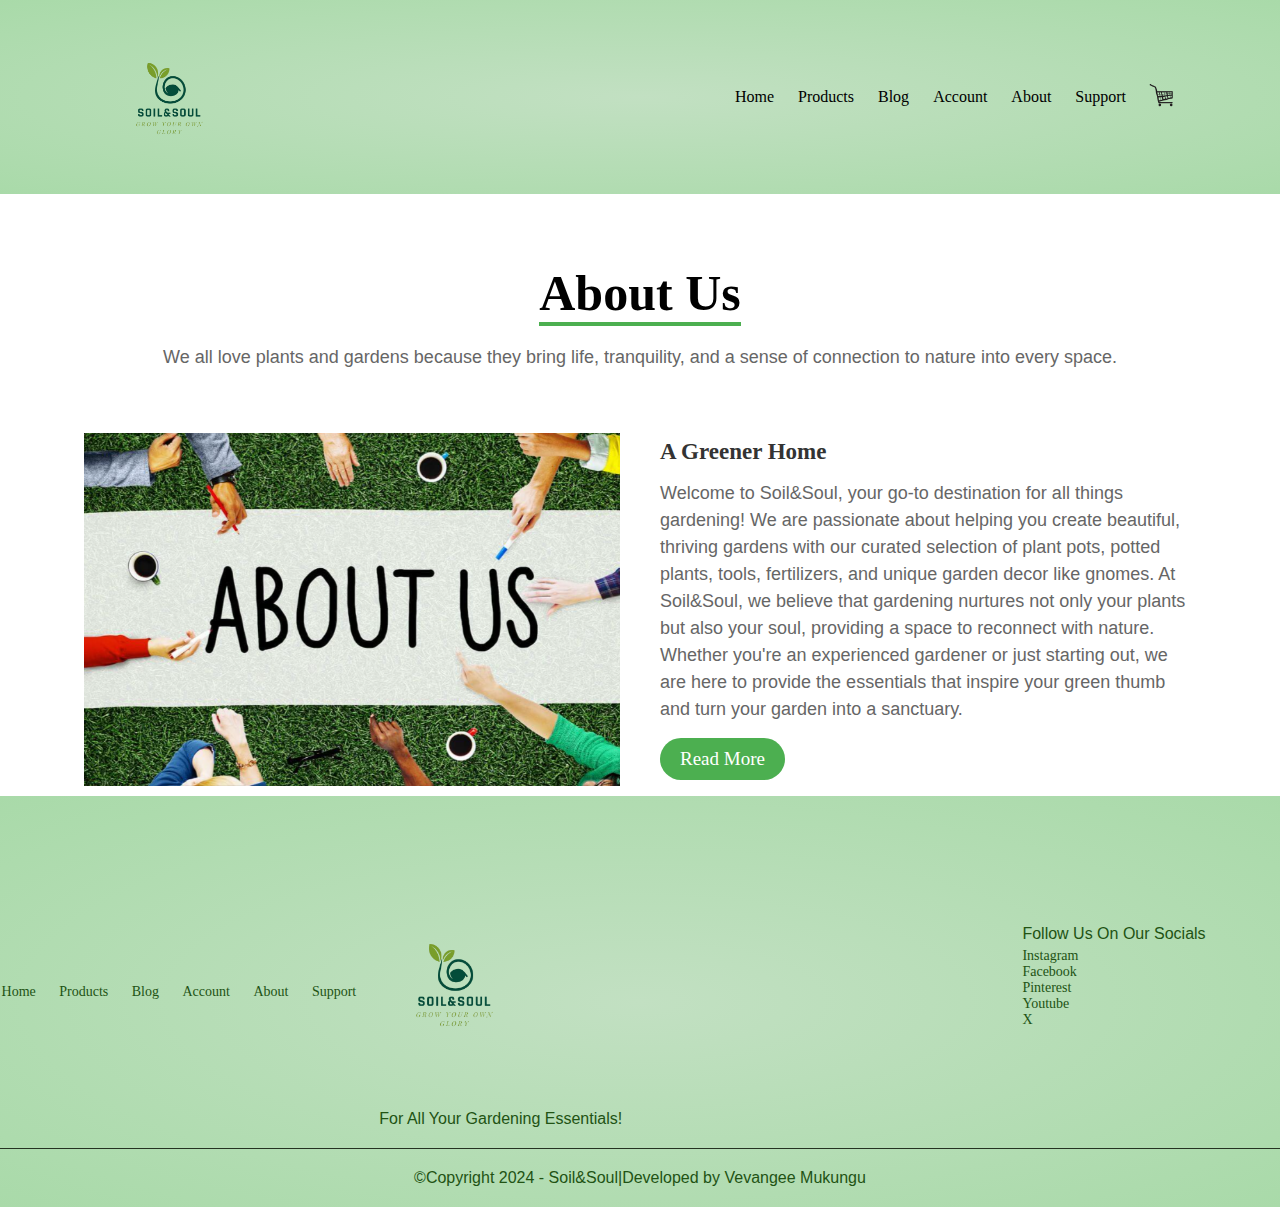
<file: About.html>
<!DOCTYPE html>
<html lang="en">
<head>
    <meta charset="UTF-8">
    <meta name="viewport" content="width=device-width, initial-scale=1.0">
    <title>About</title>
    <link rel="stylesheet" href="main.css">
</head>
<body>
    <div class="head">
        <header class="container">
          <nav class="navbar">
            <div class="logo">
                <a href="Index.html"><img src="Media/SSLogo.png" alt="Soil&Soul logo" width="130px"></a>
            </div>
            <div class="navigation">
                <ul>
                    <li><a href="Index.html">Home</a></li>
                    <li><a href="AllProducts.html">Products</a></li>
                    <li><a href="Blog.html">Blog</a></li>
                    <li><a href="Account.html">Account</a></li>
                    <li><a href="About.html">About</a></li>
                    <li><a href="Support.html">Support</a></li>
                </ul>
            </div>
            <a href="Cart.html"> <img src="Media/Cart-removebg-preview.png" alt="Cart Icon" width="30px" height="30px"></a>
          </nav>
        </header>
        </div>

     <main>
     <div class="heading">
        <h1>About Us</h1>
        <p>We all love plants and gardens because they bring life, tranquility, and a sense of connection to nature into every space.</p>
     </div>
     <div class="container">
        <section class="about">
            <div class="about-img">
                <img src="Media/AboutUs.png" alt="">
            </div>
            <div class="about-content">
                <h2>A Greener Home</h2>
                <p>Welcome to Soil&Soul, your go-to destination for all things gardening! We are passionate about helping you create beautiful, thriving gardens with our curated selection of plant pots, potted plants, tools, fertilizers, and unique garden decor like gnomes. At Soil&Soul, we believe that gardening nurtures not only your plants but also your soul, providing a space to reconnect with nature. Whether you're an experienced gardener or just starting out, we are here to provide the essentials that inspire your green thumb and turn your garden into a sanctuary.</p>
                <a href="#" class="about-read-more">Read More</a>
            </div>
        </section>
     </div>
    </main>         <!---FOOTER-->
    <footer class="Footer">
        <div class="row">
          <div class="col1">
            <div class="navigation">
              <ul>
                  <li><a href="Index.html">Home</a></li>
                  <li><a href="AllProducts.html">Products</a></li>
                  <li><a href="Blog.html">Blog</a></li>
                  <li><a href="Account.html">Account</a></li>
                  <li><a href="About.html">About</a></li>
                  <li><a href="Support.html">Support</a></li>
              </ul>
          </div>
          </div>
          <div class="col2">
            <img src="Media/SSLogo.png" height="250px">
            <p>For All Your Gardening Essentials!</p>
          </div>
          <div class="col3">
            <p>Follow Us On Our Socials</p>
            <ul>
              <li><a href="Instagram.com/Soil&Soul_na">Instagram</a> </li>
              <li><a href="X.com/Soil&Soul_na">Facebook</a> </li>
              <li><a href="Pinterest.com/Soil&Soul_na">Pinterest</a> </li>
              <li><a href="Youtube.com/Soil&Soul_na">Youtube</a> </li>
              <li><a href="Facebook.com/Soil&Soul_na">X</a> </li>
            </ul>
          </div>
        </div>
           <hr>
           <p class="Copyright">©Copyright 2024 - Soil&Soul|Developed by Vevangee Mukungu</p>
      </footer>
</body>
</html>
</file>
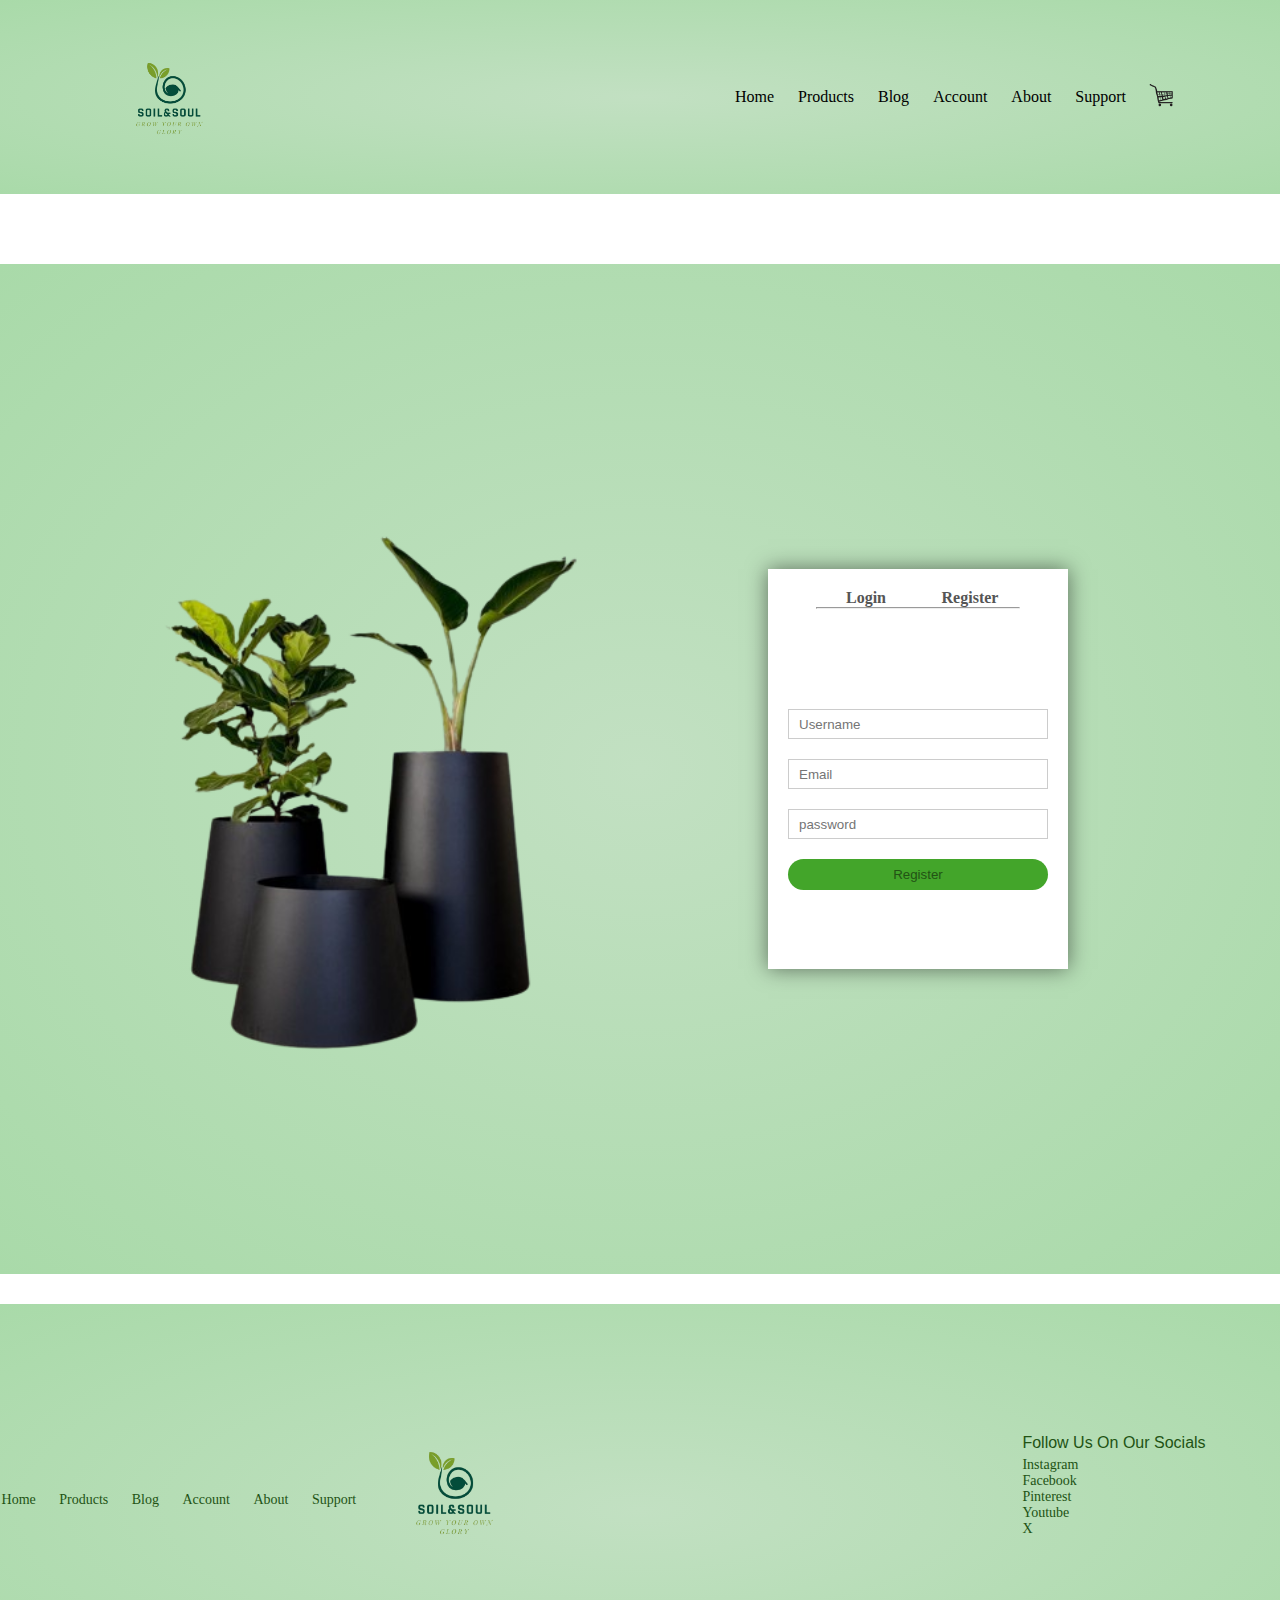
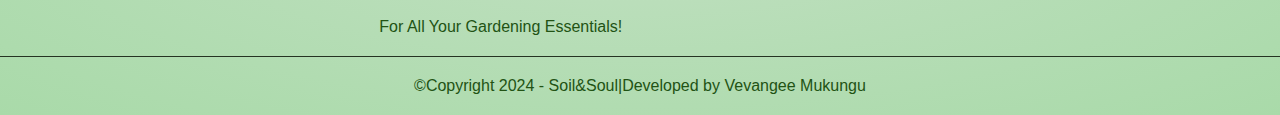
<file: Account.html>
<!DOCTYPE html>
<html lang="en">
<head>
    <meta charset="UTF-8">
    <meta name="viewport" content="width=device-width, initial-scale=1.0">
    <title>Account</title>
    <link rel="stylesheet" href="main.css">
</head>
<body>
    <div class="head">
        <header class="container">
          <nav class="navbar">
            <div class="logo">
                <a href="Index.html"><img src="Media/SSLogo.png" alt="Soil&Soul logo" width="130px"></a>
            </div>
            <div class="navigation">
                <ul>
                    <li><a href="Index.html">Home</a></li>
                    <li><a href="AllProducts.html">Products</a></li>
                    <li><a href="Blog.html">Blog</a></li>
                    <li><a href="Account.html">Account</a></li>
                    <li><a href="About.html">About</a></li>
                    <li><a href="Support.html">Support</a></li>
                </ul>
            </div>
            <a href="Cart.html"> <img src="Media/Cart-removebg-preview.png" alt="Cart Icon" width="30px" height="30px"></a>
          </nav>
        </header>
        </div>
       <!---Account Page-->
       <div class="account-page">
        <div class="container">
            <div class="row">
                <div class="col2">
                    <img src="Media/imagehero.png" width="100%">
                </div>
                <div class="col2">
                    <div class="form-container">
                       <div class="form-btn">
                        <span onclick="login()">Login</span>
                        <span onclick="register()">Register</span>
                        <hr id="Indicator">
                       </div> 
                       <form id="Login">
                        <input type="text" placeholder="Username" required>
                        <input type="password" placeholder="password" required>
                        <button type="submit" class="btn">Login</button>
                        <a href="">Forgot Password?</a>
                       </form>
                       <form id="Register">
                        <input type="text" placeholder="Username" required>
                        <input type="email" placeholder="Email" required>
                        <input type="password" placeholder="password" required>
                        <button type="submit" class="btn">Register</button>
                        
                       </form>
                    </div>
                </div>
            </div>
        </div>
       </div>
            <!---FOOTER-->
    <footer class="Footer">
        <div class="row">
          <div class="col1">
            <div class="navigation">
              <ul>
                  <li><a href="Index.html">Home</a></li>
                  <li><a href="AllProducts.html">Products</a></li>
                  <li><a href="Blog.html">Blog</a></li>
                  <li><a href="Account.html">Account</a></li>
                  <li><a href="About.html">About</a></li>
                  <li><a href="Support.html">Support</a></li>
              </ul>
          </div>
          </div>
          <div class="col2">
            <img src="Media/SSLogo.png" height="250px">
            <p>For All Your Gardening Essentials!</p>
          </div>
          <div class="col3">
            <p>Follow Us On Our Socials</p>
            <ul>
              <li><a href="Instagram.com/Soil&Soul_na">Instagram</a> </li>
              <li><a href="X.com/Soil&Soul_na">Facebook</a> </li>
              <li><a href="Pinterest.com/Soil&Soul_na">Pinterest</a> </li>
              <li><a href="Youtube.com/Soil&Soul_na">Youtube</a> </li>
              <li><a href="Facebook.com/Soil&Soul_na">X</a> </li>
            </ul>
          </div>
        </div>
           <hr>
           <p class="Copyright">©Copyright 2024 - Soil&Soul|Developed by Vevangee Mukungu</p>
      </footer>
      <script>
        var Login =document.getElementById("Login");
        var Register =document.getElementById("Register");
        var Indicator=document.getElementById("Indicator");
        function register(){
            Register.style.transform = "translatex(0px)";
            Login.style.transform = "translatex(0px)";
            Indicator.style.transform = "translatex(100px)";
        }
        function login(){
            Register.style.transform = "translatex(300px)";
            Login.style.transform = "translatex(300px)";
            Indicator.style.transform="translateX(0px)";
        }
      </script>
</body>
</html>
</file>
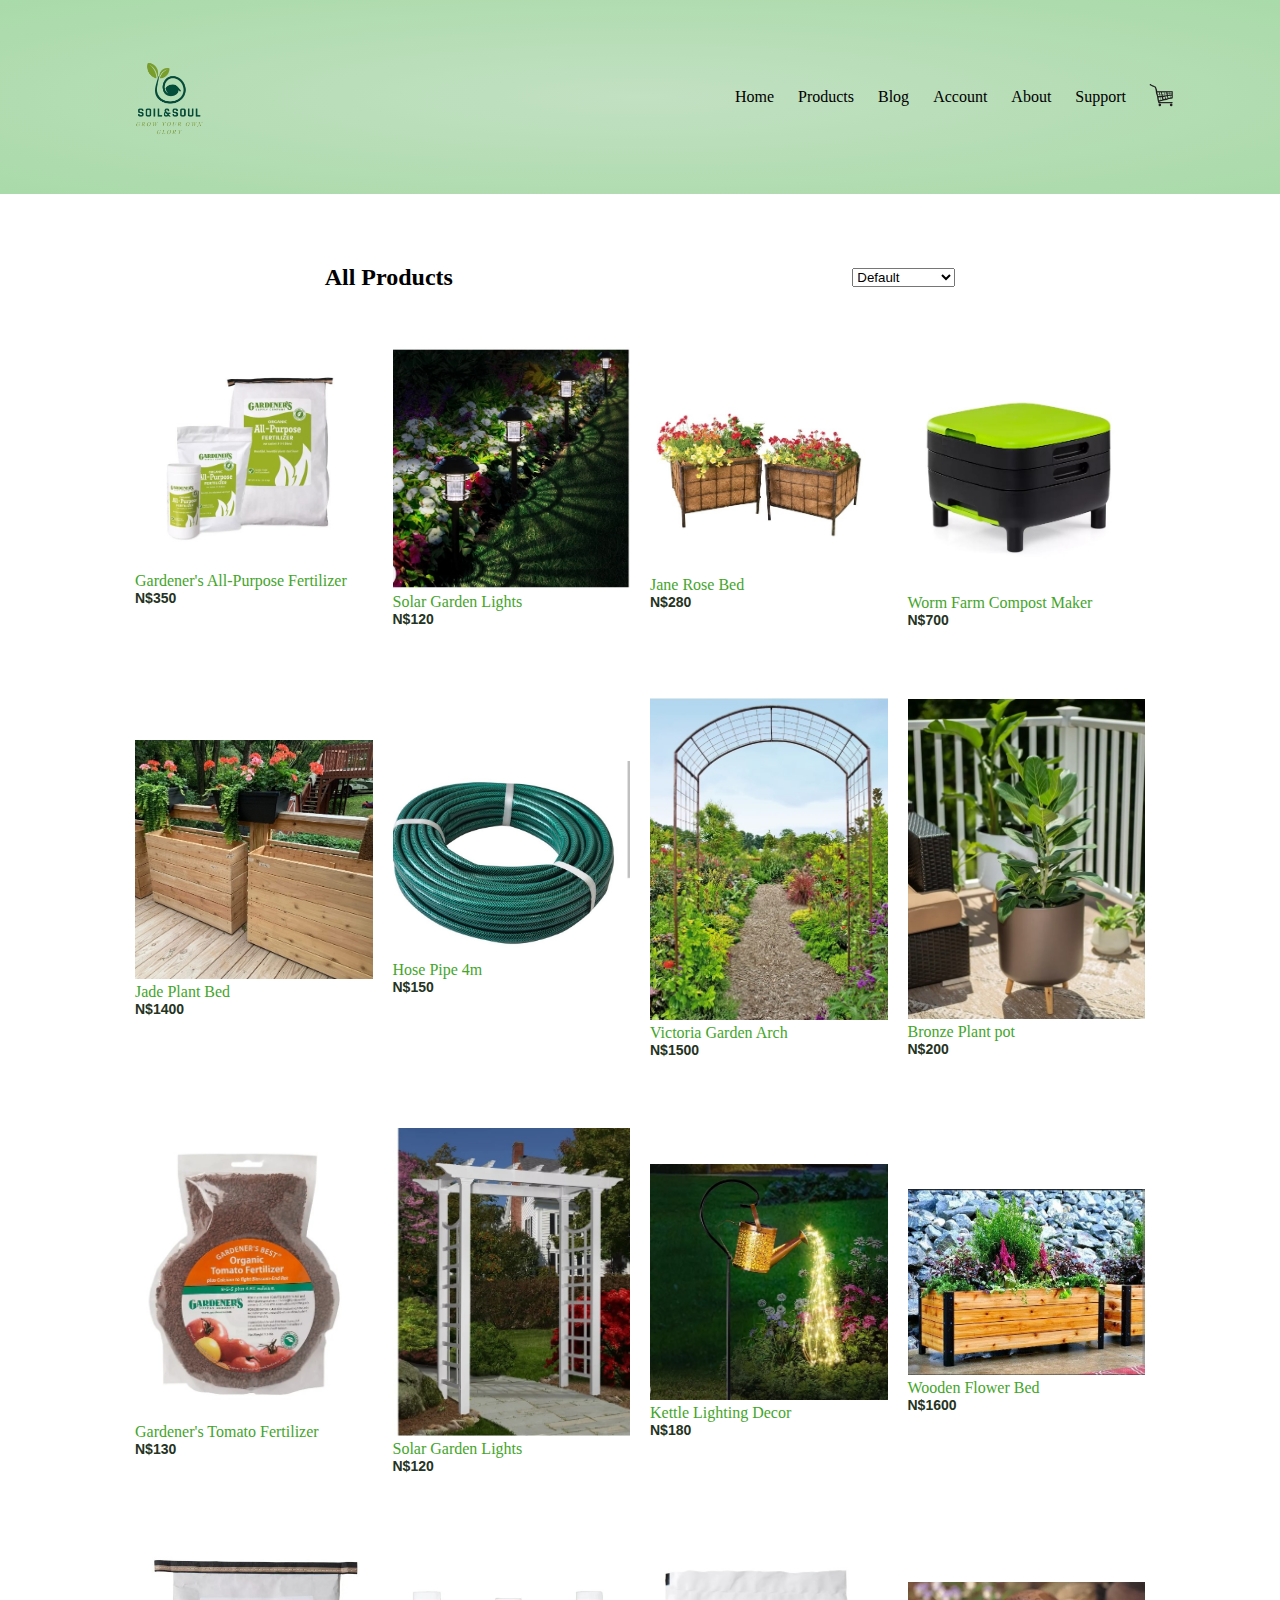
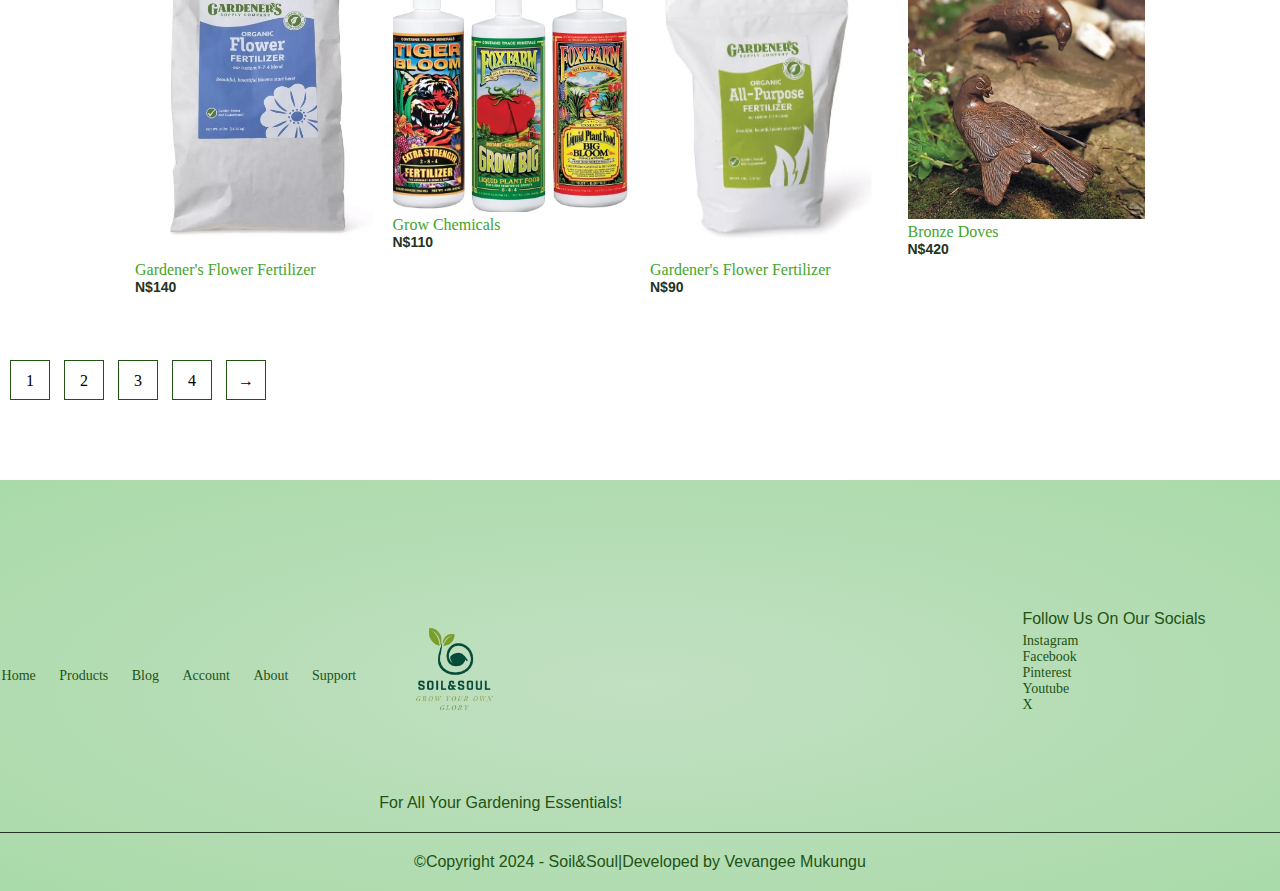
<file: AllProducts.html>
<!DOCTYPE html>
<htl lang="en">
<head>
    <meta charset="UTF-8">
    <meta name="viewport" content="width=device-width, initial-scale=1.0">
    <title>Products</title>
    <link rel="stylesheet" href="main.css">
</head>
<body>
  <!--Head Section-->
  <div class="head">
    <header class="container">
      <nav class="navbar">
        <div class="logo">
            <a href="Index.html"><img src="Media/SSLogo.png" alt="Soil&Soul logo" width="130px"></a>
        </div>
        <div class="navigation">
            <ul>
                <li><a href="Index.html">Home</a></li>
                <li><a href="AllProducts.html">Products</a></li>
                <li><a href="Blog.html">Blog</a></li>
                <li><a href="Account.html">Account</a></li>
                <li><a href="About.html">About</a></li>
                <li><a href="Support.html">Support</a></li>
            </ul>
        </div>
        <a href="Cart.html"> <img src="Media/Cart-removebg-preview.png" alt="Cart Icon" width="30px" height="30px"></a>
      </nav>
    </header>
    </div>
      <!-- Products-->
      <div class="small-container">
        <div class="row">
            <h2>All Products</h2>
            <select>
                <option>Default</option>
                <option>By Price</option>
                <option>By Popularity</option>
                <option>By Rating</option>
                <option>By Promotion</option>
            </select>
        </div>
    
        <div class="row">
          <div class="col4">
            <img src="Media/Product1.jpg">
            <h4>Gardener's All-Purpose Fertilizer</h4>
            <p>N$350</p>
          </div>
          <div class="col4">
            <img src="Media/Product2.jpg">
            <h4>Solar Garden Lights</h4>
          
            <p>N$120</p>
          </div>
          <div class="col4">
            <img src="Media/Product3.jpg">
            <h4>Jane Rose Bed</h4>
            <p>N$280</p>
          </div>
          <div class="col4">
            <img src="Media/Product4.jpg">
            <h4>Worm Farm Compost Maker</h4>
            <p>N$700</p>
          </div>
        </div>
        <div class="row">
            <div class="col4">
              <img src="Media/product5.jpg">
              <h4>Jade Plant Bed</h4>
              <p>N$1400</p>
            </div>
            <div class="col4">
              <img src="Media/Product6.jpg">
              <h4>Hose Pipe 4m</h4>
              <p>N$150</p>
            </div>
            <div class="col4">
              <img src="Media/product7.jpg">
              <h4>Victoria Garden Arch</h4>
              <p>N$1500</p>
            </div>
            <div class="col4">
              <img src="Media/product8.jpg">
              <h4>Bronze Plant pot</h4>
              <p>N$200</p>
            </div>
          </div>
          <div class="row">
            <div class="col4">
              <img src="Media/product9.jpg">
              <h4>Gardener's Tomato Fertilizer</h4>
              <p>N$130</p>
            </div>
            <div class="col4">
              <img src="Media/product11.jpg">
              <h4>Solar Garden Lights</h4>
              <p>N$120</p>
            </div>
            <div class="col4">
              <img src="Media/product12.jpg">
              <h4>Kettle Lighting Decor</h4>
              <p>N$180</p>
            </div>
            <div class="col4">
              <img src="Media/product13.jpg">
              <h4>Wooden Flower Bed</h4>
              <p>N$1600</p>
            </div>
          </div>
          <div class="row">
            <div class="col4">
              <img src="Media/product15.jpg">
              <h4>Gardener's Flower Fertilizer</h4>
              <p>N$140</p>
            </div>
            <div class="col4">
              <img src="Media/product16.jpg">
              <h4>Grow Chemicals</h4>
              <p>N$110</p>
            </div>
            <div class="col4">
              <img src="Media/product10.jpg">
              <h4>Gardener's Flower Fertilizer</h4>
              <p>N$90</p>
            </div>
            <div class="col4">
              <img src="Media/product14.jpg">
              <h4>Bronze Doves</h4>
              <p>N$420</p>
            </div>
          </div>
      </div>
      <div class="page-btn">
        <span>1</span>
        <span>2</span>
        <span>3</span>
        <span>4</span>
        <span>&#8594</span>
      </div>

    </main>
    <!---FOOTER-->
    <footer class="Footer">
      <div class="row">
        <div class="col1">
          <div class="navigation">
            <ul>
                <li><a href="Index.html">Home</a></li>
                <li><a href="AllProducts.html">Products</a></li>
                <li><a href="Blog.html">Blog</a></li>
                <li><a href="Account.html">Account</a></li>
                <li><a href="About.html">About</a></li>
                <li><a href="Support.html">Support</a></li>
            </ul>
        </div>
        </div>
        <div class="col2">
          <img src="Media/SSLogo.png" height="250px">
          <p>For All Your Gardening Essentials!</p>
        </div>
        <div class="col3">
          <p>Follow Us On Our Socials</p>
          <ul>
            <li><a href="Instagram.com/Soil&Soul_na">Instagram</a> </li>
            <li><a href="X.com/Soil&Soul_na">Facebook</a> </li>
            <li><a href="Pinterest.com/Soil&Soul_na">Pinterest</a> </li>
            <li><a href="Youtube.com/Soil&Soul_na">Youtube</a> </li>
            <li><a href="Facebook.com/Soil&Soul_na">X</a> </li>
          </ul>
        </div>
      </div>
         <hr>
         <p class="Copyright">©Copyright 2024 - Soil&Soul|Developed by Vevangee Mukungu</p>
    </footer>
</body>
</html>
</file>
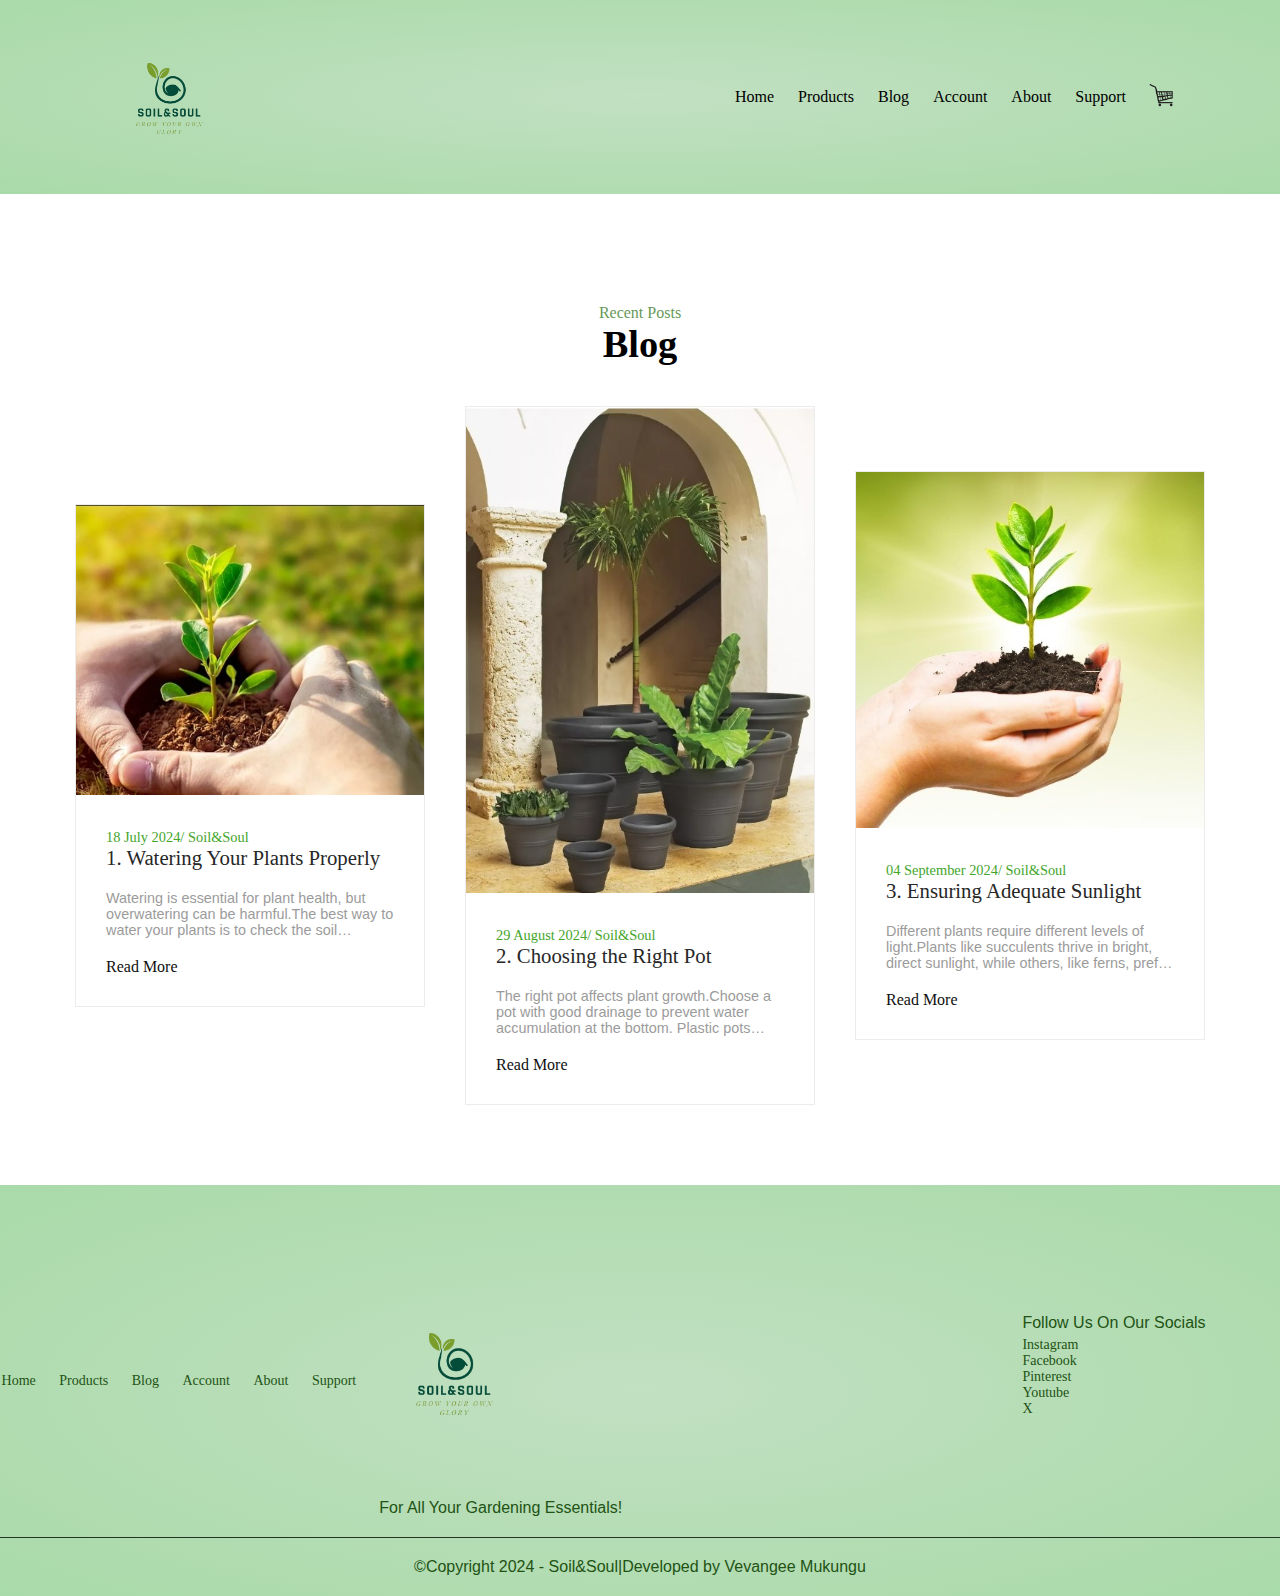
<file: Blog.html>
<!DOCTYPE html>
<html lang="en">
<head>
    <meta charset="UTF-8">
    <meta name="viewport" content="width=device-width, initial-scale=1.0">
    <title>Blog</title>
    <link rel="stylesheet" href="main.css">
</head>
<body>
    <div class="head">
        <header class="container">
          <nav class="navbar">
            <div class="logo">
                <a href="Index.html"><img src="Media/SSLogo.png" alt="Soil&Soul logo" width="130px"></a>
            </div>
            <div class="navigation">
                <ul>
                    <li><a href="Index.html">Home</a></li>
                    <li><a href="AllProducts.html">Products</a></li>
                    <li><a href="Blog.html">Blog</a></li>
                    <li><a href="Account.html">Account</a></li>
                    <li><a href="About.html">About</a></li>
                    <li><a href="Support.html">Support</a></li>
                </ul>
            </div>
            <a href="Cart.html"> <img src="Media/Cart-removebg-preview.png" alt="Cart Icon" width="30px" height="30px"></a>
          </nav>
        </header>
        </div>
        <main>
         <section class="blog">
          <div class="blog-head">
            <span>Recent Posts</span>
            <h3>Blog</h3>
          </div>
          <div class="blog-container">
            <div class="blog-box">
              <div class="blog-img">
                <img src="Media/post1.jpg" alt="Blog1">
              </div>
              <div class="blog-text">
                <span>18 July 2024/ Soil&Soul</span>
                <a href="#" class="blog-title">1. Watering Your Plants Properly</a>
                <p>Watering is essential for plant health, but overwatering can be harmful.The best way to water your plants is to check the soil moisture before watering. Use a finger to test if the top inch of soil is dry. For indoor plants, water them less frequently, allowing the soil to dry slightly between waterings. Outdoor plants usually need more water, especially in hot weather, but ensure good drainage to avoid root rot.</p>
                <a href="#">Read More</a>
              </div>
            </div>
            <div class="blog-box">
              <div class="blog-img">
                <img src="Media/post2.jpg" alt="Blog1">
              </div>
              <div class="blog-text">
                <span>29 August 2024/ Soil&Soul</span>
                <a href="#" class="blog-title">2. Choosing the Right Pot</a>
                <p>The right pot affects plant growth.Choose a pot with good drainage to prevent water accumulation at the bottom. Plastic pots retain moisture longer, making them ideal for plants that need less frequent watering, while terracotta pots are better for plants needing good airflow. Additionally, consider the size of the pot in relation to the plant's size—plants in too-small pots may become root-bound.</p>
                <a href="#">Read More</a>
              </div>
            </div>
            <div class="blog-box">
              <div class="blog-img">
                <img src="Media/post3.jpg" alt="Blog1">
              </div>
              <div class="blog-text">
                <span>04 September 2024/ Soil&Soul</span>
                <a href="#" class="blog-title">3. Ensuring Adequate Sunlight</a>
                <p>Different plants require different levels of light.Plants like succulents thrive in bright, direct sunlight, while others, like ferns, prefer indirect or low light. It's important to understand your plant's specific needs and rotate them regularly so all sides get equal light exposure. If you can't provide enough natural light, consider using grow lights.</p>
                <a href="#">Read More</a>
              </div>
            </div>
          </div>
         </section>
        </main>
         <!---FOOTER-->
    <footer class="Footer">
      <div class="row">
        <div class="col1">
          <div class="navigation">
            <ul>
                <li><a href="Index.html">Home</a></li>
                <li><a href="AllProducts.html">Products</a></li>
                <li><a href="Blog.html">Blog</a></li>
                <li><a href="Account.html">Account</a></li>
                <li><a href="About.html">About</a></li>
                <li><a href="Support.html">Support</a></li>
            </ul>
        </div>
        </div>
        <div class="col2">
          <img src="Media/SSLogo.png" height="250px">
          <p>For All Your Gardening Essentials!</p>
        </div>
        <div class="col3">
          <p>Follow Us On Our Socials</p>
          <ul>
            <li><a href="Instagram.com/Soil&Soul_na">Instagram</a> </li>
            <li><a href="X.com/Soil&Soul_na">Facebook</a> </li>
            <li><a href="Pinterest.com/Soil&Soul_na">Pinterest</a> </li>
            <li><a href="Youtube.com/Soil&Soul_na">Youtube</a> </li>
            <li><a href="Facebook.com/Soil&Soul_na">X</a> </li>
          </ul>
        </div>
      </div>
         <hr>
         <p class="Copyright">©Copyright 2024 - Soil&Soul|Developed by Vevangee Mukungu</p>
    </footer>
</body>
</html>
</file>
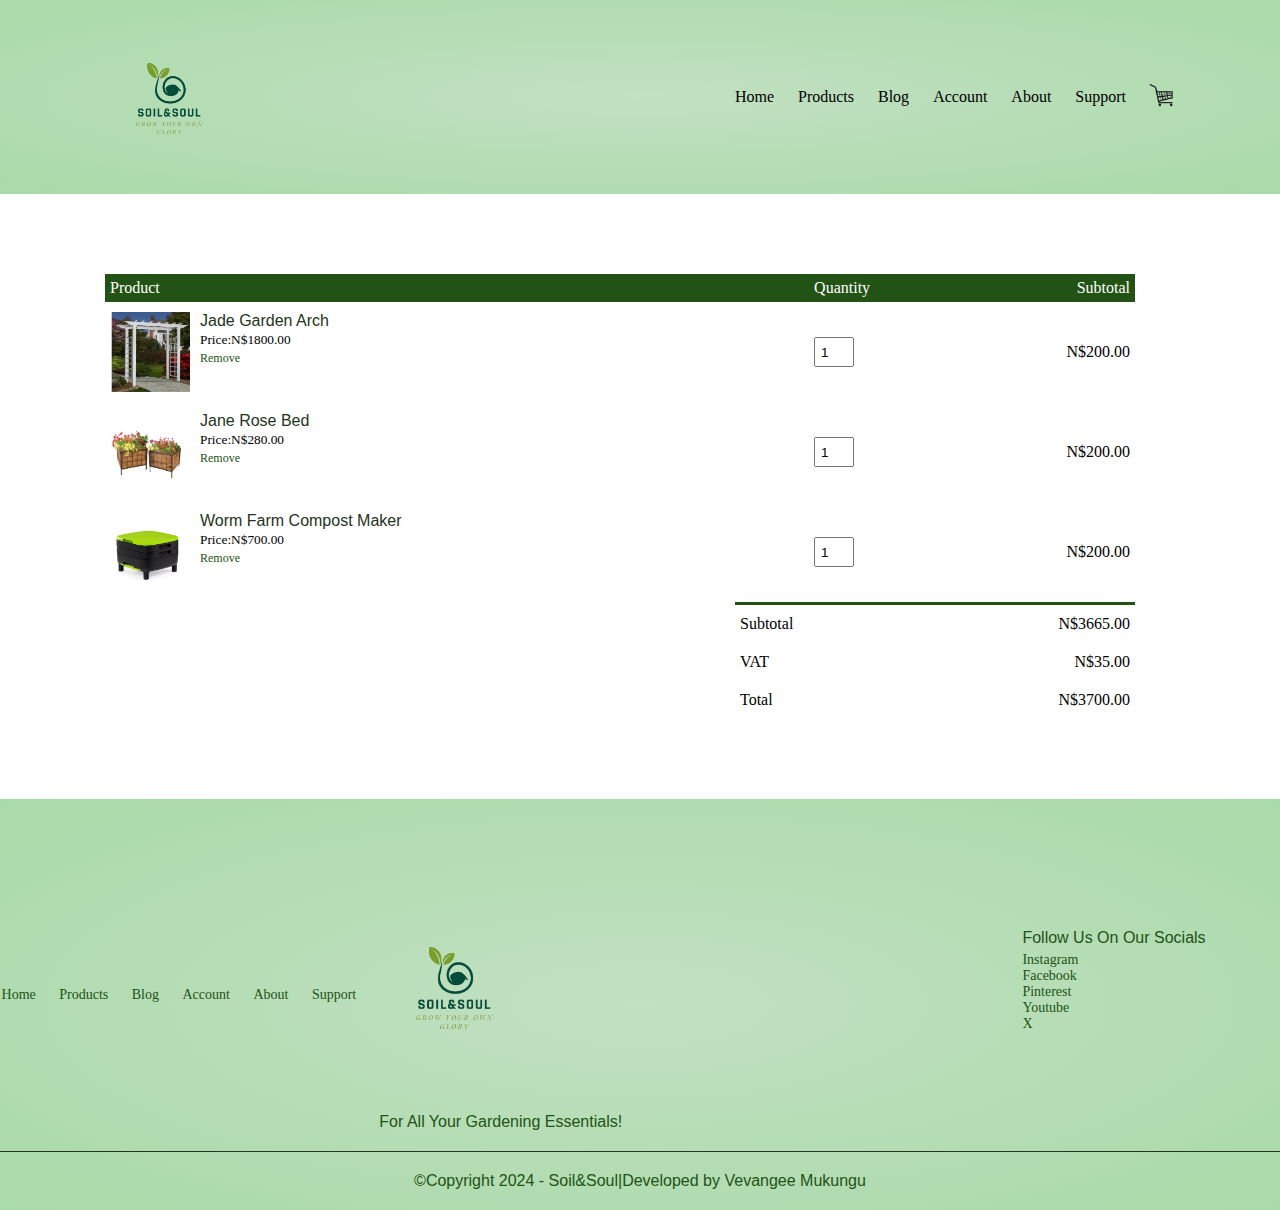
<file: Cart.html>
<!DOCTYPE html>
<html lang="en">
<head>
    <meta charset="UTF-8">
    <meta name="viewport" content="width=device-width, initial-scale=1.0">
    <title>Cart</title>
    <link rel="stylesheet" href="main.css">
</head>
<body>
    <div class="head">
        <header class="container">
          <nav class="navbar">
            <div class="logo">
                <a href="Index.html"><img src="Media/SSLogo.png" alt="Soil&Soul logo" width="130px"></a>
            </div>
            <div class="navigation">
                <ul>
                    <li><a href="Index.html">Home</a></li>
                    <li><a href="AllProducts.html">Products</a></li>
                    <li><a href="Blog.html">Blog</a></li>
                    <li><a href="Account.html">Account</a></li>
                    <li><a href="About.html">About</a></li>
                    <li><a href="Support.html">Support</a></li>
                </ul>
            </div>
            <a href="Cart.html"> <img src="Media/Cart-removebg-preview.png" alt="Cart Icon" width="30px" height="30px"></a>
          </nav>
        </header>
        </div>
    <main>
       <div class="small-container cart-page">
        <table>
            <tr>
                <th>Product</th>
                <th>Quantity</th>
                <th>Subtotal</th>
            </tr>
            <tr>
                <td>
                    <div class="cart-info">
                    <img src="Media/product11.jpg" alt="">
                    <div>
                        <p>Jade Garden Arch</p>
                        <small> Price:N$1800.00</small>
                        <br>
                       <a href="">Remove</a>
                    </div>
                </div>
            </td>
                <td><input type="number" value="1"></td>
                <td>N$200.00</td>
            </tr>
            <tr>
                <td>
                    <div class="cart-info">
                    <img src="Media/Product3.jpg" alt="">
                    <div>
                        <p>Jane Rose Bed</p>
                        <small> Price:N$280.00</small>
                        <br>
                       <a href="">Remove</a>
                    </div>
                </div>
            </td>
                <td><input type="number" value="1"></td>
                <td>N$200.00</td>
            </tr>
            <tr>
                <td>
                    <div class="cart-info">
                    <img src="Media/Product4.jpg" alt="">
                    <div>
                        <p>Worm Farm Compost Maker</p>
                        <small> Price:N$700.00</small>
                        <br>
                       <a href="">Remove</a>
                    </div>
                </div>
            </td>
                <td><input type="number" value="1"></td>
                <td>N$200.00</td>
            </tr>
        </table>
        <div class="total-price">
            <table>
                <tr>
                    <td>Subtotal</td>
                    <td>N$3665.00</td>
                </tr>
                <tr>
                    <td>VAT</td>
                    <td>N$35.00</td>
                </tr>
                <tr>
                    <td>Total</td>
                    <td>N$3700.00</td>
                </tr>
            </table>
        </div>
       </div>
    </main>
    <footer class="Footer">
        <div class="row">
          <div class="col1">
            <div class="navigation">
              <ul>
                  <li><a href="Index.html">Home</a></li>
                  <li><a href="AllProducts.html">Products</a></li>
                  <li><a href="Blog.html">Blog</a></li>
                  <li><a href="Account.html">Account</a></li>
                  <li><a href="About.html">About</a></li>
                  <li><a href="Support.html">Support</a></li>
              </ul>
          </div>
          </div>
          <div class="col2">
            <img src="Media/SSLogo.png" height="250px">
            <p>For All Your Gardening Essentials!</p>
          </div>
          <div class="col3">
            <p>Follow Us On Our Socials</p>
            <ul>
              <li><a href="Instagram.com/Soil&Soul_na">Instagram</a> </li>
              <li><a href="X.com/Soil&Soul_na">Facebook</a> </li>
              <li><a href="Pinterest.com/Soil&Soul_na">Pinterest</a> </li>
              <li><a href="Youtube.com/Soil&Soul_na">Youtube</a> </li>
              <li><a href="Facebook.com/Soil&Soul_na">X</a> </li>
            </ul>
          </div>
        </div>
           <hr>
           <p class="Copyright">©Copyright 2024 - Soil&Soul|Developed by Vevangee Mukungu</p>
      </footer>
</body>
</html>
</file>
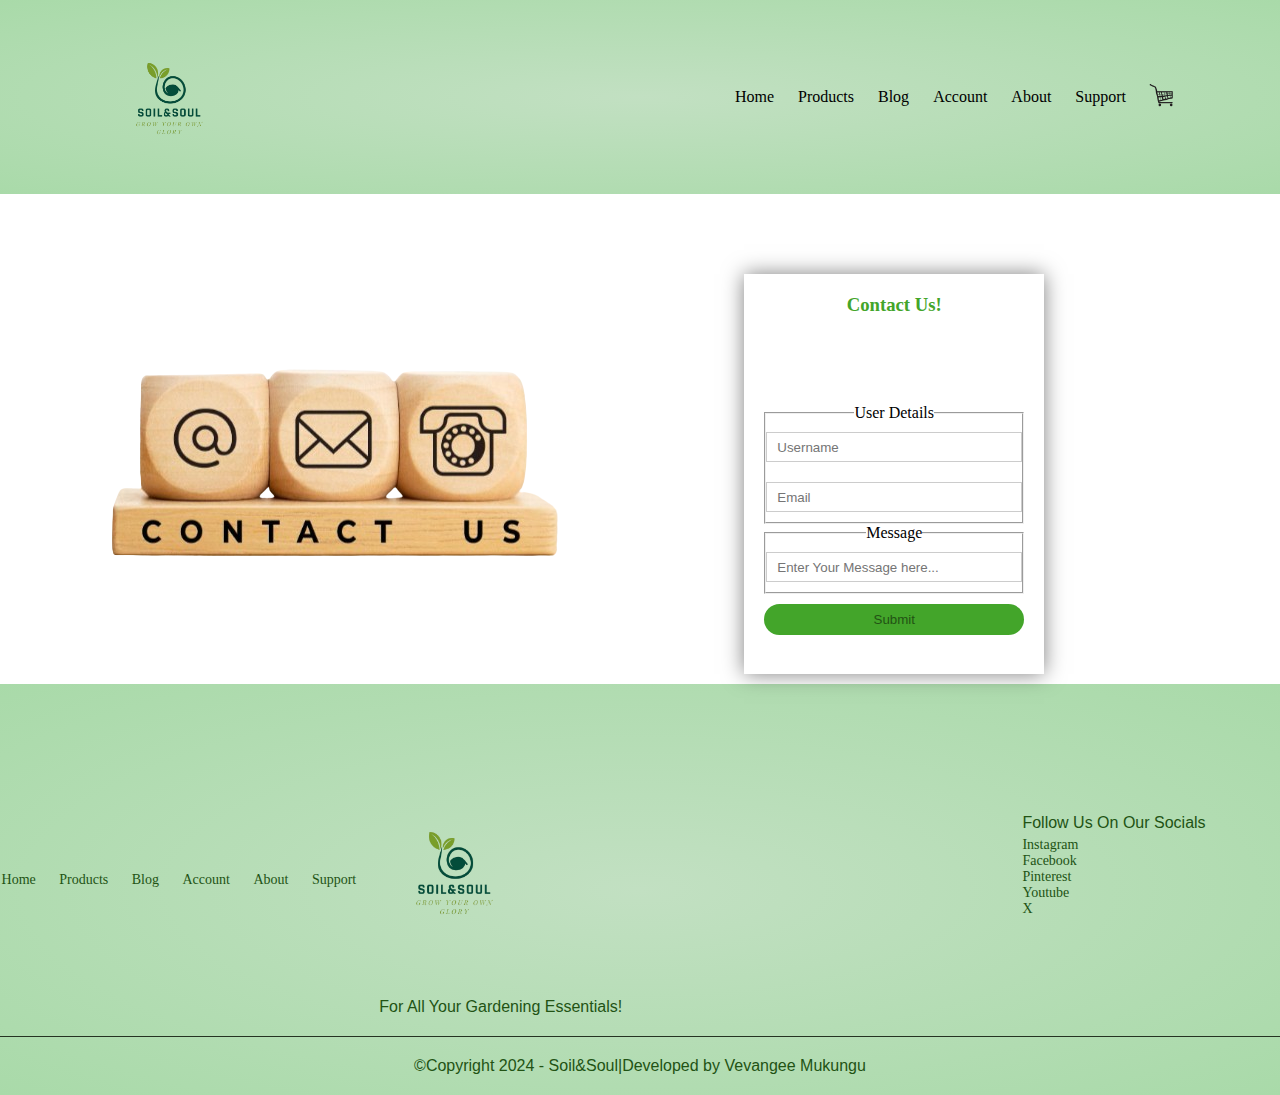
<file: Support.html>
<!DOCTYPE html>
<html lang="en">
<head>
    <meta charset="UTF-8">
    <meta name="viewport" content="width=device-width, initial-scale=1.0">
    <title>Support</title>
    <link rel="stylesheet" href="main.css">
</head>
<body>
    <div class="head">
        <header class="container">
          <nav class="navbar">
            <div class="logo">
                <a href="Index.html"><img src="Media/SSLogo.png" alt="Soil&Soul logo" width="130px"></a>
            </div>
            <div class="navigation">
                <ul>
                    <li><a href="Index.html">Home</a></li>
                    <li><a href="AllProducts.html">Products</a></li>
                    <li><a href="Blog.html">Blog</a></li>
                    <li><a href="Account.html">Account</a></li>
                    <li><a href="About.html">About</a></li>
                    <li><a href="Support.html">Support</a></li>
                </ul>
            </div>
            <a href="Cart.html"> <img src="Media/Cart-removebg-preview.png" alt="Cart Icon" width="30px" height="30px"></a>
          </nav>
        </header>
        </div>
    <main>
            <div class="container">
                <div class="row">
                    <div class="col1">
                        <img src="Media/contact.png" alt="">
                    </div>
                    <div class="col2">
                        <div class="form-container">
                            <h3>Contact Us!</h3>
                           <form id="Contact">
                            <fieldset>
                                <legend>User Details</legend>
                                <input type="text" placeholder="Username" required>
                            <input type="email" placeholder="Email" required>
                            </fieldset>
                            <fieldset>
                                <legend>Message</legend>
                                <input type="text" placeholder="Enter Your Message here...">
                            </fieldset>
                            <button type="submit" class="btn">Submit</button>
                        </div>
                    </div>
                </div>
    </main>
    <footer class="Footer">
        <div class="row">
          <div class="col1">
            <div class="navigation">
              <ul>
                  <li><a href="Index.html">Home</a></li>
                  <li><a href="AllProducts.html">Products</a></li>
                  <li><a href="Blog.html">Blog</a></li>
                  <li><a href="Account.html">Account</a></li>
                  <li><a href="About.html">About</a></li>
                  <li><a href="Support.html">Support</a></li>
              </ul>
          </div>
          </div>
          <div class="col2">
            <img src="Media/SSLogo.png" height="250px">
            <p>For All Your Gardening Essentials!</p>
          </div>
          <div class="col3">
            <p>Follow Us On Our Socials</p>
            <ul>
              <li><a href="Instagram.com/Soil&Soul_na">Instagram</a> </li>
              <li><a href="X.com/Soil&Soul_na">Facebook</a> </li>
              <li><a href="Pinterest.com/Soil&Soul_na">Pinterest</a> </li>
              <li><a href="Youtube.com/Soil&Soul_na">Youtube</a> </li>
              <li><a href="Facebook.com/Soil&Soul_na">X</a> </li>
            </ul>
          </div>
        </div>
           <hr>
           <p class="Copyright">©Copyright 2024 - Soil&Soul|Developed by Vevangee Mukungu</p>
      </footer>
</body>
</html>
</file>
<file: main.css>
*{
    margin: 0;
    padding: 0;
    box-sizing: border-box;
}
.navbar{
    display: flex;
    align-items: center;
    padding: 20px;
}
.navigation{
    flex: 1;
    text-align: right;
}
.navigation ul{
    list-style: none;
   
}
.navigation ul li{
    display: inline;
    margin-right: 20px;
}
a{
    text-decoration: none;
    color: #000000;
}
.navigation ul li a:active{
  color: #225314;
}
p{
    font-family: Arial, Helvetica, sans-serif;
    color: #253322;
}
.container{
    width: 1300px;
    margin: auto;
    padding-left: 25px;
    padding-right: 25px;
}
.row{
    display: flex;
    align-items: center;
    flex-wrap: wrap;
    justify-content: space-around;
}
.col2{
    flex-basis: 50%;
    min-width: 300px;
}
.col2 img{
    max-width: 100%;
    padding: 50px 0;
}
.col2 h1{
    font-size: 50px;
    line-height: 60px;
    margin: 25px 0;
}
.btn{
    display: inline-block;
    background: #43a52a;
    color: #225314;
    padding: 8px 30px;
    margin: 30px 0;
    border-radius: 30px;
    text-decoration: #c2e0c2;
    transition: background 0.5s;
}
.head{
    background: radial-gradient(#c2e0c2,#a9daa9);
    margin-bottom: 70px;
}
.btn:hover{
    background: #67cf4a;
}
.categories{
 margin: 70px 0;
}
.col3{
 flex-basis: 20%;
 min-width: 100px;
 margin-bottom: 30px;
}
.col3 img{
  width: 100%;
}
.small-container{
    max-width: 1080px;
    margin: auto;
    padding-left: 25px;
    padding-right: 25px;
}
.col4{
    flex-basis: 25%;
    padding: 10px;
    min-width: 200px;
    margin-bottom: 50px;
    transition: transform 0.5s;
}
.col4 img{
    width: 100%;
}
.title{
    text-align: center;
    margin: 0 auto 80px;
    position: relative;
    line-height: 60px;
    color:#43a52a;
}
.title::after{
    content: '';
    background-color: #225314;
    width: 80px;
    height: 5px;
    border-radius: 5px;
    position: absolute;
    bottom: 0;
    left: 50%;
    transform: translateX(-50%);
}
h4{
    color: #43a52a;
    font-weight: normal;
}
.col4 p{
    font-size: 14px;
    font-weight: bold;
}
.col4{
    transform: translateY(-5px);
}
.offer{
    background: radial-gradient(#c2e0c2,#a9daa9);
    padding: 30px 0;
   
}



.Offer-img{
    width: 500px;
}
.col3{
    position: relative;
    display: inline-block;
    overflow: hidden;
}
.col3 img {
    width: 100%;
    transition: transform 0.3s ease, filter 0.3s ease;
}

 .col3 h3{
    position: absolute;
    bottom: 0;
    left: 0;
    width: 100%;
    text-align: center;
    background: rgba(0, 0, 0, 0.5); /* Transparent background for text */
    color: white;
    padding: 10px;
    opacity: 0;
    transition: opacity 0.3s ease;
}

.col3:hover img {
    transform: scale(1.05); /* Slight movement */
    filter: brightness(70%); /* Darkening effect */
}

.col3:hover h3 {
    opacity: 1; /* Make text visible */
}

/*Footer*/
.Footer{
    background:radial-gradient(#c2e0c2,#a9daa9);
    color: #225314;
    font-size: 14px;
    padding: 60px 0 20px;
}

ul{
    list-style-type: none;
}
.Footer hr{
    border: none;
    background: #253322;
    height: 1px;
    margin: 20px 0;
}

.col2{
  width: 200px;
}
.Copyright{
    text-align: center;
}
footer-img{
float: left;

}
footer p{
    color:#225314;
    font-weight: 300;
    font-size: medium;
}
footer ul li a{
    color: #225314;
}
footer ul li a:hover{
    color: #09e709;
}
/*Products Page*/
h2{
    margin-bottom: 50px;
}
select{
    margin-bottom: 50px;
}
.page-btn{
    margin: 0 auto 80px;
}
.page-btn span{
    display: inline-block;
    border: 1px,solid,#225314;
    margin-left: 10px;
    width: 40px;
    height: 40px;
    text-align: center;
    line-height: 40px;
    cursor: pointer;
}
.page-btn span:hover{
    background: #225314;
    color: #a9daa9;
}
/*Blog Page*/
.blog{
    display: flex;
    justify-content: center;
    align-items: center;
    flex-direction: column;
    padding: 40px;
    border-bottom: 1px,solid rgba(0, 0, 0, 0.05);
}
.blog-head{
    display: flex;
    justify-content: center;
    align-items: center;
    flex-direction: column;
}
.blog-head span{
    color: #669958;
}
.blog-head h3{
    font-size: 2.4rem;
    color: #000000;
    font-weight: 600px;
}
.blog-container{
    display: flex;
    justify-content: center;
    align-items: center;
    margin: 20px 0;
    flex-wrap: wrap;
}
.blog-box{
    width: 350px;
    background-color: #fff;
    border: 1px solid #ececec;
    margin: 20px;
}
.blog-img{
    width: 100%;
    height: auto;
}
.blog-img img{
    width: 100%;
    height: 100%;
    object-fit: cover;
    object-position: center;
}
.blog-text{
    padding: 30px;
    display: flex;
    flex-direction: column;
}
.blog-text span{
    color: #43a52a;
    font-size: 0.9rem;
}
.blog-text .blog-title{
    font-size: 1.3rem;
    font-weight: 500;
    color: #272727;
}
.blog-text .blog-title:hover{
    color: #43a52a;
    transition: all ease 0.3s;
}
.blog-text p{
    color: #9b9b9b;
    font-size: 0.9rem;
    display: -webkit-box;
    -webkit-line-clamp: 3;
    -webkit-box-orient: vertical;
    overflow: hidden;
    text-overflow: ellipsis;
    margin: 20px 0px;
}
.blog-text a{
    color: #0f0f0f;
}
.blog-text a:hover{
    color: #225314;
    transition: all ease 0.3s;
}
/*About Page*/
.heading{
    width: 90%;
    display: flex;
    justify-content: center;
    align-items: center;
    flex-direction: column;
    text-align: center;
    margin: 20px auto;
}
.heading h1{
    font-size: 50px;
    color: #000000;
    margin-bottom: 25px;
    position: relative;
}
.heading h1::after{
    content: "";
    position: absolute;
    width: 100%;
    height: 4px;
    display: block;
    margin: 0 auto;
    background-color: #4caf50;
}
.heading p{
    font-size: 18px;
    color: #666;
    margin-bottom: 35px;
}
.container{
    width: 90%;
    margin: 0 auto;
    padding: 10px 20px;
}
.about{
    display: flex;
    justify-content: space-between;
    align-items: center;
    flex-wrap: wrap;
}
.about-img{
    flex: 1;
    margin-right: 40px;
    overflow: hidden;
}
.about-img img{
    max-width: 100%;
    height: auto;
    display: block;
    transition: 0.5s ease;
}
.about-img:hover img{
    transform: scale(1.2);
}
.about-content{
    flex: 1;
}
.about-content h2{
    font-size: 23px;
    margin-bottom: 15px;
    color: #333;
}
.about-content p{
    font-size: 18px;
    line-height: 1.5;
    color: #666;
}
.about-content .about-read-more{
    display: inline-block;
    padding: 10px 20px;
    background-color: #4caf50;
    color: #fff;
    font-size: 19px;
    text-decoration: none;
    border-radius: 25px;
    margin-top: 15px;
    transition: 0.3s ease;
}
.about-content .about-read-more:hover{
    background-color: #3e8e41;
}
/*Account Page*/
.account-page{
    padding: 50px 0;
    background:radial-gradient(#c2e0c2,#a9daa9);
    margin-bottom: 30px;

}
.form-container{
    background: #fff;
    width: 300px;
    height: 400px;
    position: relative;
    text-align: center;
    padding: 20px 0;
    margin: auto;
    box-shadow: 0 0 20px 0px rgba(0, 0, 0, 0.5);
    overflow: hidden;
}
.form-container span{
    font-weight: bold;
    padding: 0 10px;
    color: #555;
    cursor: pointer;
    width: 100px;
    display: inline-block;
}
.form-btn{
    display: inline-block;
}
.form-container form{
    max-width: 300px;
    padding: 0 20px;
    position: absolute;
    top: 130px;
    transition: transform 1s;
}
form input{
    width: 100%;
    height: 30px;
    margin: 10px 0;
    padding: 0 10px;
    border: 1px solid #ccc;
}
form .btn{
    width: 100%;
    border: none;
    cursor: pointer;
    margin: 10px 0;
}
#Login{
 left: -300px;
}
#Register{
 left: 0;
}
form a{
    font-size: 12px;
}
.Indicator{
    width: 100px;
    border: none;
    background: #16350f;
    height: 3px;
    margin-top: 8px;
    transform: translateX(100px);
    transition: transform 1s;
}
h3{
    color: #43a52a;
}
/*Cart*/
.cart-page{
    margin: 80px;
}
.cart-page table{
    width: 100%;
    border-collapse: collapse;
}
.cart-info{
    display: flex;
    flex-wrap: wrap;
}
th{
    text-align: left;
    padding: 5px;
    color: #fff;
    background: #225314;
    font-weight: normal;
}
td{
    padding: 10px 5px;
}
td input{
    width: 40px;
    height: 30px;
    padding: 5px;

}
td a{
    color: #225314;
    font-size: 12px;
}
td img{
    width: 80px;
    height: 80px;
    margin-right: 10px;
}
.total-price{
    display: flex;
    justify-content: flex-end;
}
.total-price table{
    border-top: 3px solid #225314;
    width: 100%;
    max-width: 400px;
}
td:last-child{
    text-align: right;
}
th:last-child{
    text-align: right;
}
.col3 p{
    margin-bottom: 5px;
}
</file>
